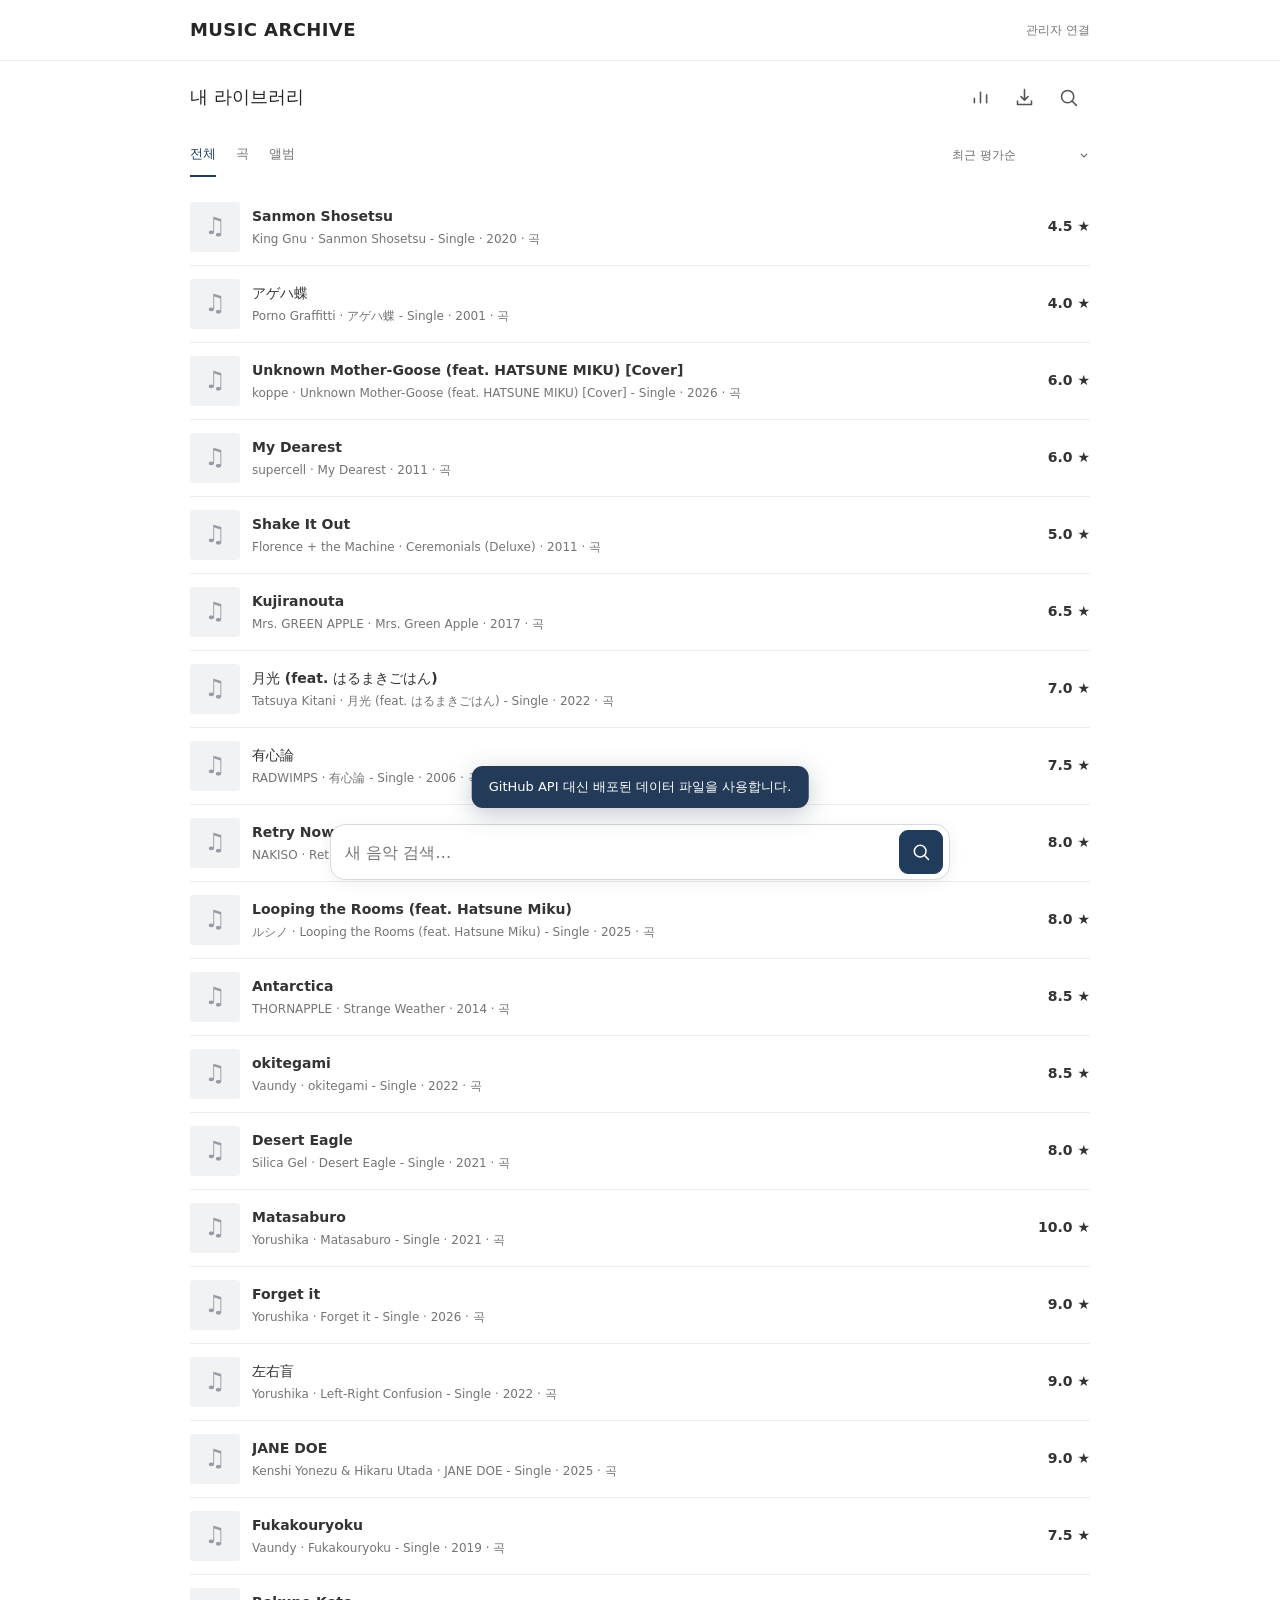
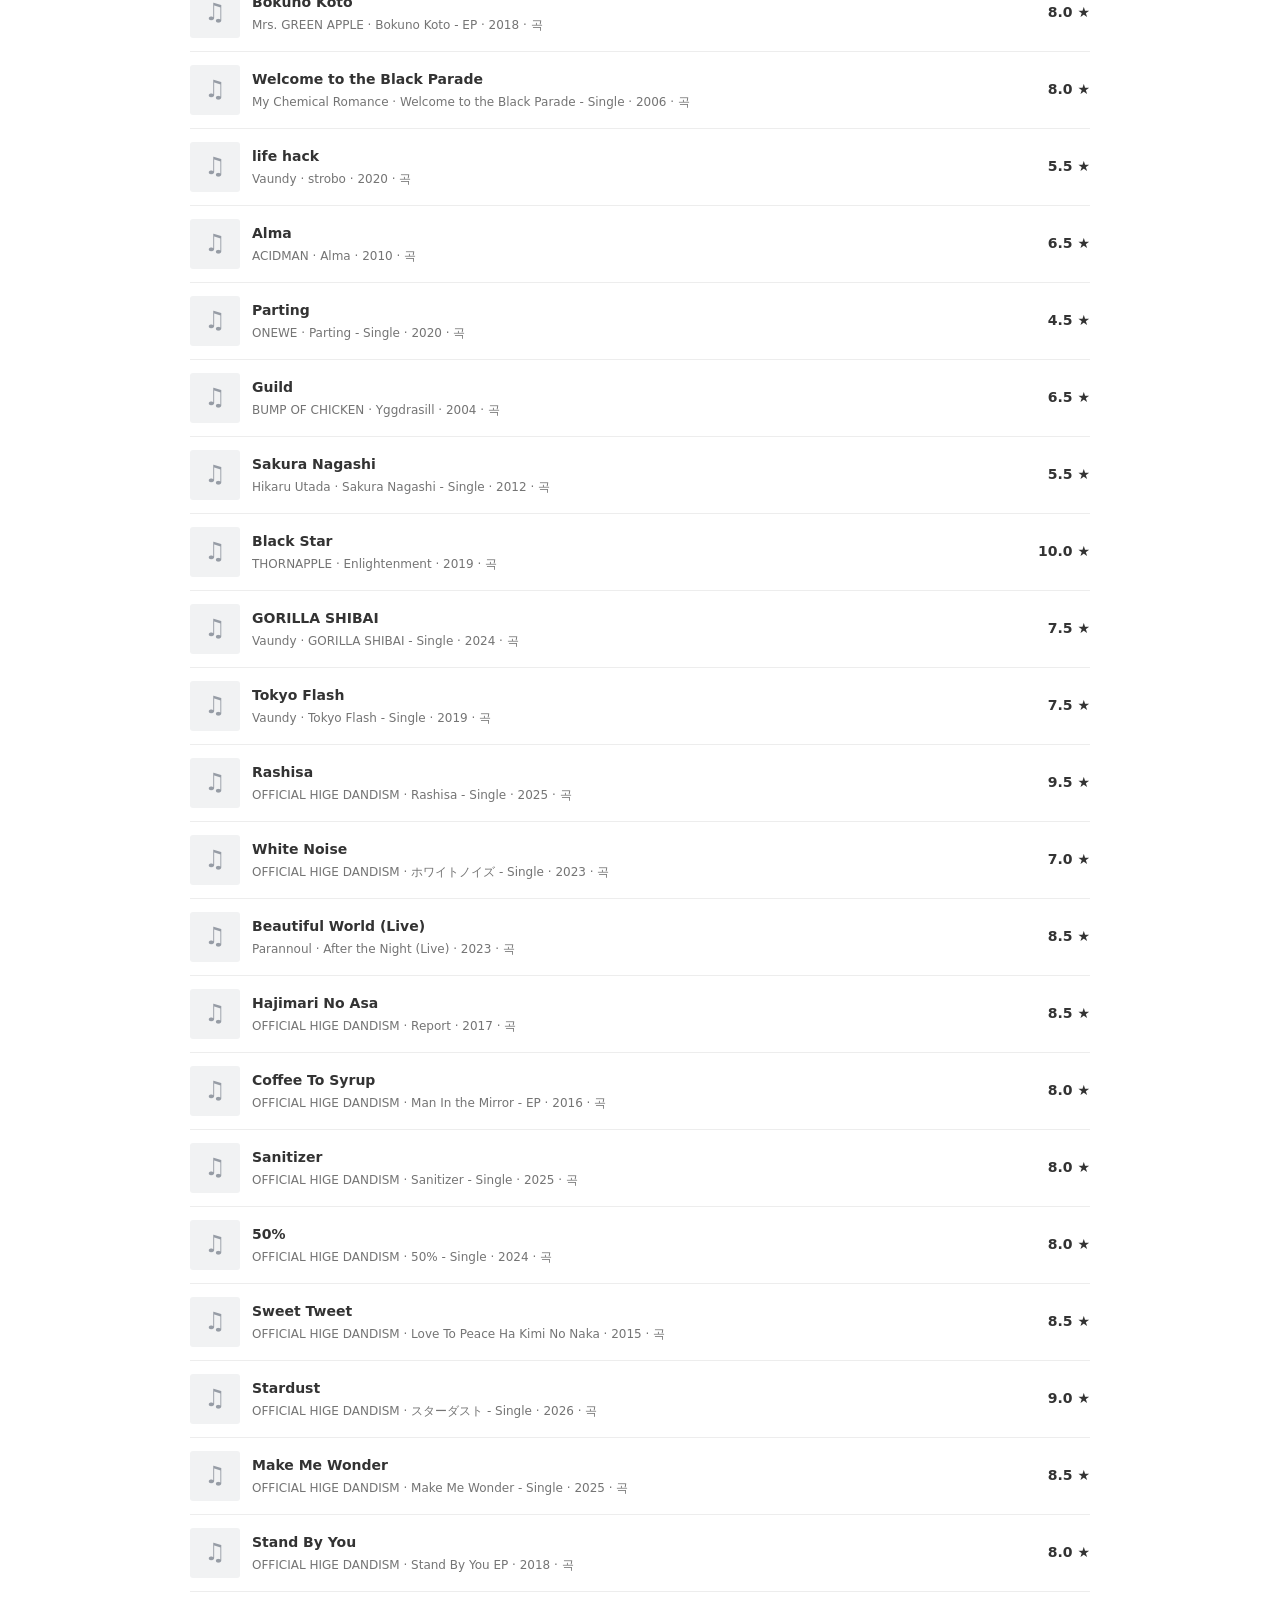
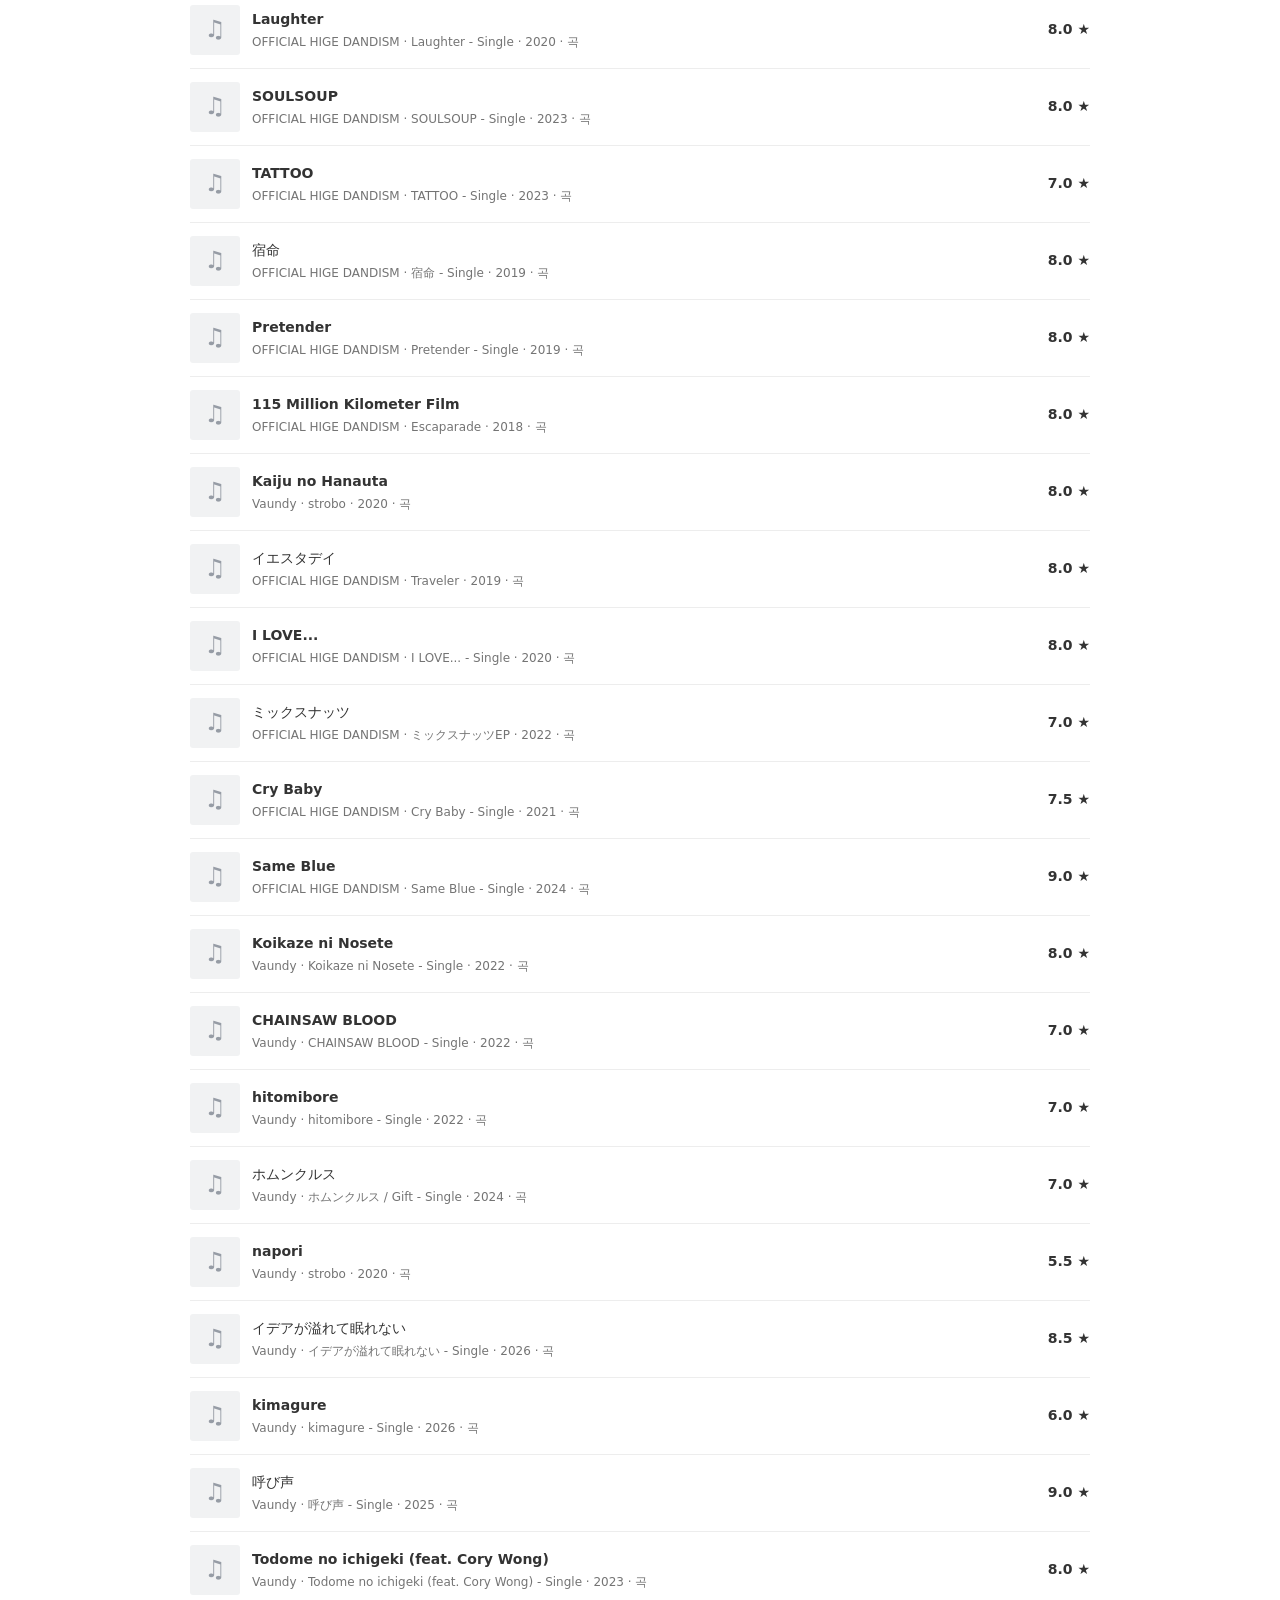
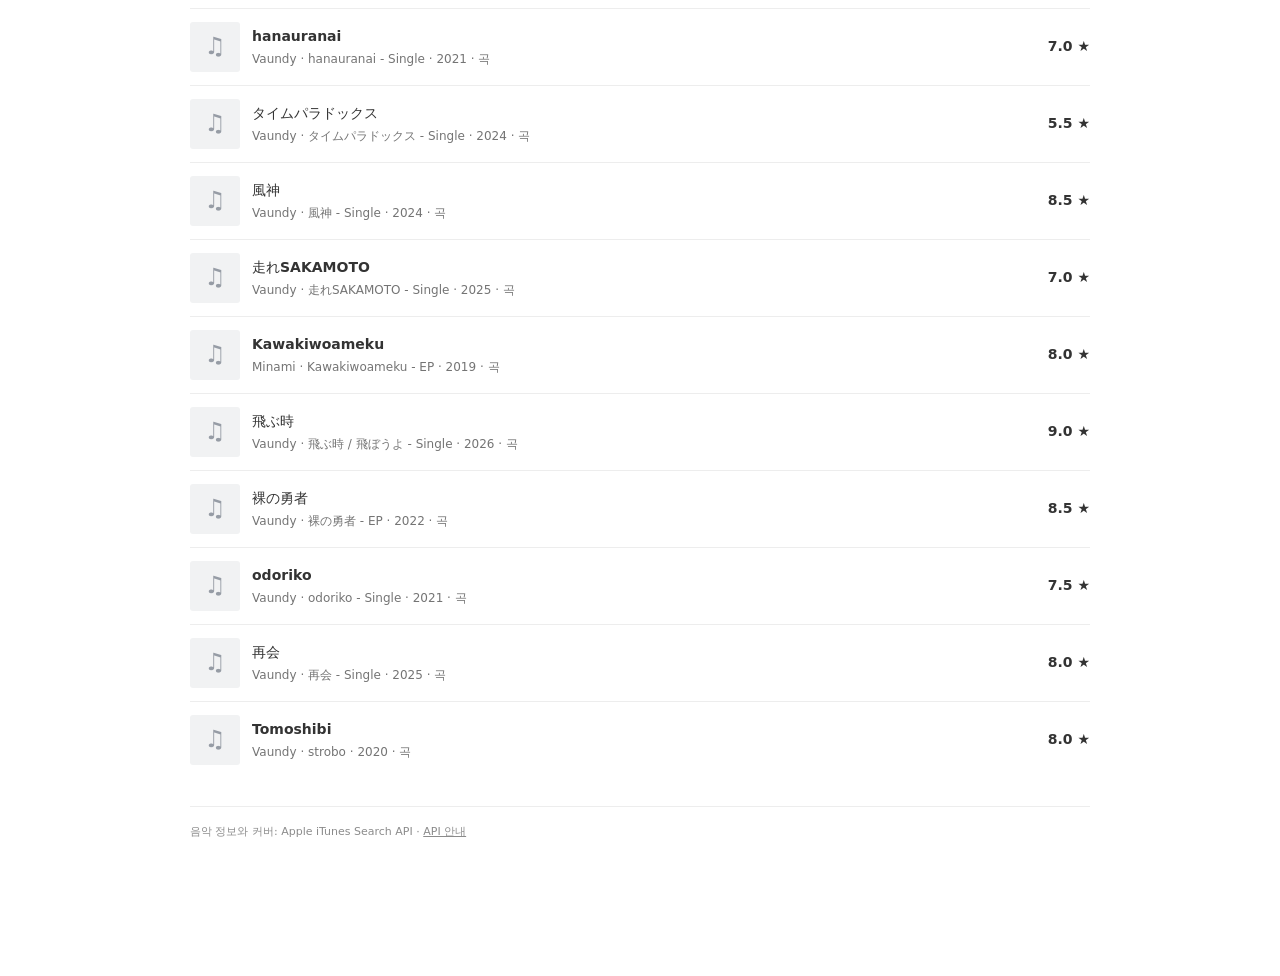
<file: index.html>
<!doctype html>
<html lang="ko">
<head>
  <meta charset="utf-8">
  <meta name="viewport" content="width=device-width, initial-scale=1">
  <meta name="theme-color" content="#f8f9fb">
  <meta name="description" content="내가 좋아하는 음악을 평가하고 기록하는 개인 아카이브">
  <title>MUSIC ARCHIVE</title>
  <link rel="preconnect" href="https://itunes.apple.com" crossorigin>
  <link rel="preconnect" href="https://is1-ssl.mzstatic.com">
  <link rel="stylesheet" href="./style.css?v=20261013-review-1">
  <script src="./app.js?v=20261013-review-1" defer></script>
</head>
<body>
  <header class="topbar">
    <div class="container header">
      <a class="brand" href="./" aria-label="MUSIC ARCHIVE 홈">MUSIC ARCHIVE</a>
      <button class="text-button admin-button" id="admin-button" type="button">관리자 연결</button>
    </div>
  </header>

  <main class="container">
    <section id="library-panel" aria-labelledby="library-title">
      <div class="library-heading">
        <h1 id="library-title">내 라이브러리</h1>
        <div id="library-actions" class="library-actions">
          <button id="stats-open" type="button" class="icon-button" popovertarget="library-stats" aria-label="라이브러리 통계" title="통계">
            <svg aria-hidden="true" viewBox="0 0 24 24"><path d="M5 18v-5m7 5V6m7 12V9"/></svg>
          </button>
          <button id="export" type="button" class="icon-button" aria-label="JSON 백업 다운로드" title="JSON 백업">
            <svg aria-hidden="true" viewBox="0 0 24 24"><path d="M12 3v12m-4-4 4 4 4-4M4 16v4h16v-4"/></svg>
          </button>
        <button id="library-search-open" type="button" class="icon-button" aria-label="내 기록 검색" aria-expanded="false" aria-controls="library-search">
          <svg aria-hidden="true" viewBox="0 0 24 24"><circle cx="11" cy="11" r="7"/><path d="m16 16 5 5"/></svg>
        </button>
        </div>
        <div id="library-search" class="library-search" hidden>
          <label class="sr-only" for="library-query">내 기록 검색</label>
          <input id="library-query" type="search" placeholder="내 기록에서 검색…" autocomplete="off">
          <button id="library-search-close" type="button" class="icon-button" aria-label="내 기록 검색 닫기">×</button>
        </div>
      </div>
      <div id="library-stats" class="stats-popover" popover aria-label="라이브러리 통계">
        <h2>라이브러리 통계</h2>
        <dl>
          <div><dt>평가한 곡</dt><dd id="song-count">0</dd></div>
          <div><dt>평가한 앨범</dt><dd id="album-count">0</dd></div>
          <div><dt>곡 평균 평점</dt><dd id="average-score">—</dd></div>
          <div><dt>앨범 평균 평점</dt><dd id="album-average">—</dd></div>
        </dl>
      </div>

      <div class="library-controls">
        <div class="type-filters" id="library-types" aria-label="기록 종류">
          <button type="button" class="active" data-type="all" aria-pressed="true">전체</button>
          <button type="button" data-type="track" aria-pressed="false">곡</button>
          <button type="button" data-type="album" aria-pressed="false">앨범</button>
        </div>
        <label class="sr-only" for="sort">정렬 기준</label>
        <select id="sort">
          <option value="recent">최근 평가순</option>
          <option value="score">평점 높은 순</option>
          <option value="artist">아티스트순</option>
        </select>
      </div>

      <div id="library-list" class="track-list" aria-live="polite"></div>
    </section>

  </main>

  <aside id="music-dock" class="music-dock" aria-label="새 음악 검색">
    <form id="new-music-form" class="container dock-form">
      <label class="sr-only" for="new-music-query">새 음악 검색</label>
      <input id="new-music-query" type="search" placeholder="새 음악 검색…" enterkeyhint="search" autocomplete="off" required maxlength="200">
      <button class="primary" type="submit" aria-label="새 음악 검색 실행"><svg aria-hidden="true" viewBox="0 0 24 24"><circle cx="11" cy="11" r="7"/><path d="m16 16 5 5"/></svg></button>
    </form>
  </aside>

  <dialog id="search-panel" class="search-panel" aria-labelledby="search-title">
    <div class="panel-shell">
      <div class="panel-toolbar">
        <div class="panel-header"><h2 id="search-title">새 음악 검색</h2><button id="search-close" type="button" class="close" aria-label="검색 패널 닫기" autofocus>×</button></div>
      <form id="search-form" class="search-form">
        <label><span class="sr-only">곡명, 앨범명, 아티스트 검색</span><input id="music-query" type="search" placeholder="곡명, 앨범명, 아티스트 검색" autocomplete="off" enterkeyhint="search" required maxlength="200"></label>
        <label><span class="sr-only">스토어 카탈로그</span><select id="search-country" aria-describedby="country-help"><option value="DE">독일 DE</option><option value="JP">일본 JP</option><option value="US">미국 US</option></select></label>
        <button type="submit" class="primary" id="search-submit">검색</button>
      </form>
      <p id="country-help" class="caption">선택한 스토어에서 검색 · 제목 표기는 국가마다 다를 수 있습니다.</p>
      <nav id="search-types" class="type-filters search-types" aria-label="검색 결과 종류" hidden>
        <button type="button" class="active" data-entity="all" aria-pressed="true">전체</button>
        <button type="button" data-entity="song" aria-pressed="false">곡</button>
        <button type="button" data-entity="album" aria-pressed="false">앨범</button>
        <button type="button" data-entity="musicArtist" aria-pressed="false">아티스트</button>
      </nav>
      </div>
      <div id="search-scroll" class="panel-scroll">
      <div class="section-header"><h2>검색 결과</h2><span class="muted hint" id="search-count"></span></div>
      <div id="search-context" hidden></div>
      <div class="search-results" id="results" aria-live="polite"><div class="empty">곡명, 앨범명 또는 아티스트를 검색해 보세요.</div></div>
      </div>
    </div>
  </dialog>

  <footer class="container footer">음악 정보와 커버: Apple iTunes Search API · <a href="https://performance-partners.apple.com/search-api" target="_blank" rel="noopener noreferrer">API 안내</a></footer>

  <dialog id="editor" class="modal" aria-labelledby="editor-title">
    <form id="editor-form">
      <div class="modal-head"><h2 id="editor-title">평가</h2><button type="button" id="editor-close" class="close" aria-label="닫기">×</button></div>
      <label for="display-title">표시 제목<input id="display-title" type="text" maxlength="300" aria-describedby="title-help" autocomplete="off"></label>
      <div class="title-original"><p id="title-help" class="caption">원본 제목: <span id="original-title"></span></p><button id="restore-title" type="button" class="text-button">원본으로 복원</button></div>
      <div class="rating-field">
        <label for="rating">나의 평점</label>
        <output id="rating-value" for="rating" class="rating-value">5.0 / 10</output>
        <input id="rating" type="range" min="0.5" max="10" step="0.5" value="5">
      </div>
      <label>감상평<textarea id="review" rows="5" maxlength="5000" placeholder="왜 좋았는지, 무엇이 인상적이었는지 기록해 보세요."></textarea></label>
      <p class="error" id="editor-error" role="alert" hidden></p>
      <button class="primary wide" id="save" type="submit">GitHub에 저장</button>
      <p class="caption">평가와 감상평은 공개 GitHub 저장소에 기록됩니다.</p>
      <button id="delete-review" class="delete-review" type="button" hidden>삭제</button>
    </form>
  </dialog>

  <dialog id="admin" class="modal">
    <form id="admin-form" method="dialog" autocomplete="on">
      <div class="modal-head"><div><p class="eyebrow">OWNER ACCESS</p><h2>관리자 연결</h2></div><button type="button" id="admin-close" class="close" aria-label="닫기">×</button></div>
      <p class="muted hint">이 저장소에 <b>Contents: Read and write</b> 권한이 있는 GitHub Fine-grained PAT를 입력하세요. 토큰은 브라우저 메모리에만 보관하고 새로고침 시 지워집니다.</p>
      <label for="admin-username">GitHub 사용자명<input id="admin-username" name="username" type="text" value="unpairedspin" autocomplete="username" autocapitalize="none" spellcheck="false"></label>
      <label for="token">GitHub 토큰<input id="token" name="password" type="password" required autocomplete="current-password" autocapitalize="none" spellcheck="false" aria-describedby="token-help" placeholder="github_pat_..."></label>
      <p id="token-help" class="caption">Safari의 암호 자동완성을 선택하거나 암호 앱에서 PAT를 복사해 붙여넣으세요. 암호 앱에는 이 사이트(unpairedspin.github.io)의 사용자명과 PAT를 저장합니다. 사이트는 토큰을 영구 저장하지 않습니다.</p>
      <p class="error" id="admin-error" role="alert" hidden></p>
      <button class="primary wide" type="submit" id="connect">연결하기</button>
      <button class="secondary wide" type="button" id="disconnect" hidden>연결 해제</button>
    </form>
  </dialog>
  <div id="toast" class="toast" role="status" aria-live="polite" hidden></div>
</body>
</html>
</file>
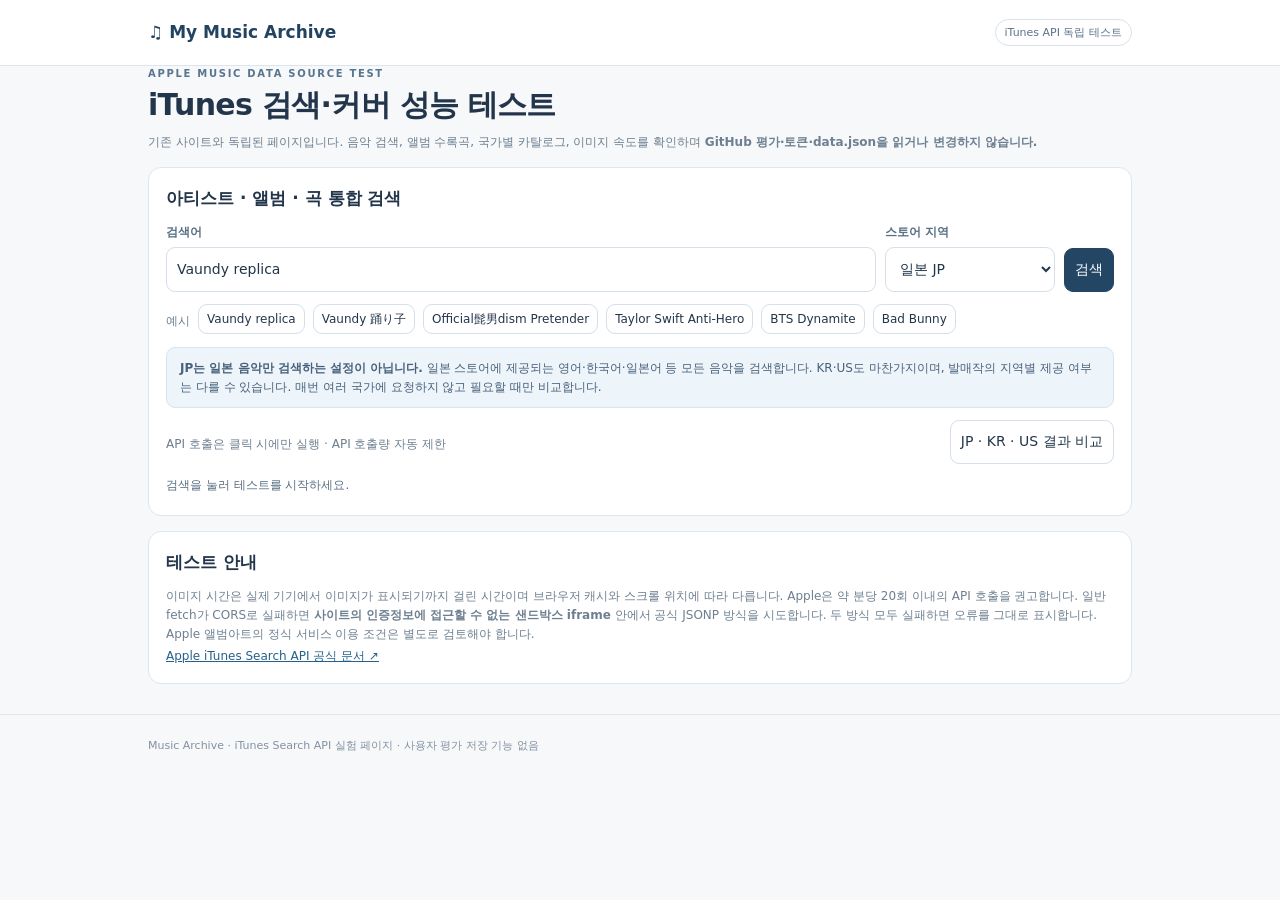
<file: itunes-test.html>
<!doctype html>
<html lang="ko">
<head>
<meta charset="utf-8"><meta name="viewport" content="width=device-width,initial-scale=1">
<meta name="theme-color" content="#f6f8fa">
<title>Music Archive · iTunes API Test</title>
<link rel="preconnect" href="https://itunes.apple.com" crossorigin>
<link rel="preconnect" href="https://is1-ssl.mzstatic.com" crossorigin>
<style>
:root{font:14px/1.55 system-ui,-apple-system,"Apple SD Gothic Neo",sans-serif;background:#f6f8fa;color:#23354a}
*{box-sizing:border-box}body{margin:0}button,input,select{font:inherit}button{cursor:pointer}a{color:#24608a}
button:disabled{opacity:.6;cursor:wait}button,input,select{border:1px solid #d4dfe9;border-radius:9px;padding:10px;background:#fff;color:inherit}
button:hover{background:#f0f5fa}button:focus-visible,input:focus-visible,select:focus-visible{outline:3px solid #84b7ef;outline-offset:2px}
.wrap{max-width:1020px;margin:auto;padding:0 18px}header{background:#fff;border-bottom:1px solid #dce4ec}
header .wrap{height:65px;display:flex;justify-content:space-between;align-items:center;gap:10px}
.brand{font-size:17px;font-weight:800;text-decoration:none;color:#234362}.chip{font-size:11px;color:#5b7187;border:1px solid #d9e2e9;border-radius:99px;padding:4px 9px}
main{padding-top:32px}h1{font-size:30px;letter-spacing:-.7px;margin:0 0 5px}h2{font-size:17px;margin:0 0 12px}h3{font-size:15px;margin:0}
.eyebrow{font-size:10px;font-weight:800;letter-spacing:1.7px;color:#58758f}.muted{font-size:12px;color:#6d7f90;margin:4px 0 0}
.panel,.column{background:#fff;border:1px solid #dfe6ee;border-radius:13px;padding:17px;margin:15px 0}
form{display:grid;grid-template-columns:minmax(0,1fr) 170px auto;gap:9px;align-items:end;margin-top:12px}form label{display:block;font-size:12px;font-weight:700;color:#577084;margin:0 0 5px}input,select{width:100%;height:45px}
.primary{background:#244665;color:white;border-color:#244665}.primary:hover{background:#315b81}.small{font-size:12px;padding:7px 10px}
.samples,.tools{display:flex;gap:8px;flex-wrap:wrap;align-items:center;margin-top:12px}.samples button{font-size:12px;padding:5px 8px}
.note{background:#edf4fa;border:1px solid #d8e5f0;border-radius:9px;padding:11px 13px;color:#48617b;font-size:12px;margin-top:13px}
.tools{justify-content:space-between}.status{font-size:12px;color:#5a6f83;min-height:22px;margin-top:12px}.bad{color:#a33645}
.stats{display:flex;gap:10px;flex-wrap:wrap;margin-top:13px}.stat{flex:1;min-width:130px;background:#fff;border:1px solid #dfe6ee;border-radius:11px;padding:12px}.stat b{display:block;font-size:19px}.stat span{font-size:11px;color:#708094}
.columns,.countries{display:grid;grid-template-columns:repeat(3,minmax(0,1fr));gap:12px;margin-top:16px}.column{margin:0;padding:12px;min-width:0}
.heading{display:flex;justify-content:space-between;align-items:center;gap:7px;margin-bottom:10px}.count{font-size:11px;color:#8493a1}
.items{display:grid;gap:8px}.item{width:100%;text-align:left;border:1px solid #e4ebf1;border-radius:10px;display:flex;align-items:center;gap:9px;padding:7px;font-weight:400;min-height:66px}
.art{width:48px;height:48px;flex:0 0 48px;background:#ecf1f5;border-radius:8px;color:#8193a5;display:grid;place-items:center;overflow:hidden}
.art img{width:100%;height:100%;object-fit:cover}.info{flex:1;min-width:0}.name,.sub{display:block;overflow:hidden;text-overflow:ellipsis;white-space:nowrap}.name{font-weight:720}.sub{color:#718496;font-size:11px}.timing{display:block;color:#376e87;font-size:10px}
.empty{color:#8492a1;font-size:12px;padding:20px 7px;border:1px dashed #d9e1e9;border-radius:10px;text-align:center}
.more{width:100%;margin-top:8px}.detail-head{display:flex;gap:14px;align-items:flex-start}.detail-cover{width:106px;height:106px;flex:0 0 106px}.detail-title{font-size:21px;line-height:1.25;font-weight:800}.actions{display:flex;gap:10px;margin-top:12px;flex-wrap:wrap}
.disc{padding-top:13px}.track{display:flex;gap:10px;align-items:center;padding:8px 0;border-bottom:1px solid #edf0f3}.trackno{width:26px;text-align:right;color:#8295a5;font-size:11px}.trackbody{flex:1;min-width:0}
.country{border:1px solid #dce5ed;border-radius:10px;padding:11px;min-width:0}.country p{font-size:12px;white-space:pre-line;color:#637789}
.error{border:1px solid #eec1c7;background:#fff5f5;border-radius:9px;padding:9px;color:#982b3e;font-size:12px}
footer{font-size:11px;color:#8291a0;border-top:1px solid #dfe6ed;padding:22px 0;margin-top:30px}
[hidden]{display:none!important}
@media(max-width:840px){.columns,.countries{grid-template-columns:1fr 1fr}}
@media(max-width:610px){main{padding-top:22px}.columns,.countries{grid-template-columns:1fr}form{grid-template-columns:1fr 1fr}form .q{grid-column:1/-1}form button{grid-column:1/-1}h1{font-size:25px}.panel{padding:13px}}
</style>
</head><body>
<header><div class="wrap"><a class="brand" href="./">♫ My Music Archive</a><span class="chip">iTunes API 독립 테스트</span></div></header>
<main class="wrap">
<div class="eyebrow">APPLE MUSIC DATA SOURCE TEST</div>
<h1>iTunes 검색·커버 성능 테스트</h1>
<p class="muted">기존 사이트와 독립된 페이지입니다. 음악 검색, 앨범 수록곡, 국가별 카탈로그, 이미지 속도를 확인하며 <strong>GitHub 평가·토큰·data.json을 읽거나 변경하지 않습니다.</strong></p>
<section class="panel">
<h2>아티스트 · 앨범 · 곡 통합 검색</h2>
<form id="search-form">
<div class="q"><label for="term">검색어</label><input id="term" type="search" value="Vaundy replica" placeholder="Vaundy replica, Taylor Swift Anti-Hero …" required maxlength="160"></div>
<div><label for="country">스토어 지역</label><select id="country"><option value="JP">일본 JP</option><option value="KR">한국 KR</option><option value="US">미국 US</option><option value="GB">영국 GB</option><option value="CA">캐나다 CA</option><option value="AU">호주 AU</option><option value="FR">프랑스 FR</option><option value="DE">독일 DE</option><option value="BR">브라질 BR</option><option value="IN">인도 IN</option></select></div>
<button class="primary" type="submit" id="search-btn">검색</button>
</form>
<div class="samples" id="samples"><span class="muted">예시</span></div>
<div class="note"><strong>JP는 일본 음악만 검색하는 설정이 아닙니다.</strong> 일본 스토어에 제공되는 영어·한국어·일본어 등 모든 음악을 검색합니다. KR·US도 마찬가지이며, 발매작의 지역별 제공 여부는 다를 수 있습니다. 매번 여러 국가에 요청하지 않고 필요할 때만 비교합니다.</div>
<div class="tools"><p class="muted">API 호출은 클릭 시에만 실행 · API 호출량 자동 제한</p><button type="button" id="compare-btn">JP · KR · US 결과 비교</button></div>
<div class="status" id="status" role="status" aria-live="polite">검색을 눌러 테스트를 시작하세요.</div>
</section>
<div class="stats" id="stats" hidden>
<div class="stat"><b id="api-time">—</b><span>3종 검색 총 응답 시간</span></div>
<div class="stat"><b id="cover-median">—</b><span>이미지 로딩 중앙값</span></div>
<div class="stat"><b id="cover-count">—</b><span>로드된 커버 / 실패</span></div>
<div class="stat"><b id="transport">—</b><span>통신 방식</span></div>
</div>
<div class="columns" id="results" hidden></div>
<section class="panel" id="detail" hidden></section>
<section class="panel" id="comparison" hidden><h2>동일 검색어의 카탈로그 차이</h2><p class="muted">API에서 반환된 항목 개수를 비교합니다. 전 세계 음악 수량이나 스트리밍 인기도를 의미하지 않습니다.</p><div class="countries" id="country-results"></div></section>
<section class="panel"><h2>테스트 안내</h2>
<p class="muted">이미지 시간은 실제 기기에서 이미지가 표시되기까지 걸린 시간이며 브라우저 캐시와 스크롤 위치에 따라 다릅니다. Apple은 약 분당 20회 이내의 API 호출을 권고합니다. 일반 fetch가 CORS로 실패하면 <strong>사이트의 인증정보에 접근할 수 없는 샌드박스 iframe</strong> 안에서 공식 JSONP 방식을 시도합니다. 두 방식 모두 실패하면 오류를 그대로 표시합니다. Apple 앨범아트의 정식 서비스 이용 조건은 별도로 검토해야 합니다.</p>
<p class="muted"><a href="https://performance-partners.apple.com/search-api" target="_blank" rel="noopener noreferrer">Apple iTunes Search API 공식 문서 ↗</a></p></section>
</main><footer><div class="wrap">Music Archive · iTunes Search API 실험 페이지 · 사용자 평가 저장 기능 없음</div></footer>
<script>
"use strict";
const $=id=>document.getElementById(id);
const kinds=[{e:"musicArtist",name:"아티스트",size:8},{e:"album",name:"발매작",size:12},{e:"song",name:"곡",size:20}];
const names={JP:"일본",KR:"한국",US:"미국",GB:"영국",CA:"캐나다",AU:"호주",FR:"프랑스",DE:"독일",BR:"브라질",IN:"인도"};
let searchGeneration=0,detailGeneration=0,compareGeneration=0,successTimes=[],coverFails=0,callTimes=[];
const framePending=new Map();let sandboxFrame=null,sandboxReady=null,serial=0;
function node(tag,cls,txt){const x=document.createElement(tag);if(cls)x.className=cls;if(txt!==undefined)x.textContent=txt;return x}
function say(x,bad){$("status").textContent=x;$("status").classList.toggle("bad",!!bad)}
function ms(n){return n<1000?Math.round(n)+" ms":(n/1000).toFixed(2)+" s"}
function linkURL(s){try{const u=new URL(s);return u.protocol==="https:"&&["itunes.apple.com","music.apple.com"].includes(u.hostname)?u.href:""}catch{return""}}
function imageURL(s){try{const u=new URL(s);return u.protocol==="https:"&&u.hostname.endsWith(".mzstatic.com")?u.href:""}catch{return""}}
function median(a){if(!a.length)return"측정 대기";const b=a.slice().sort((x,y)=>x-y),m=b.length>>1;return ms(b.length%2?b[m]:(b[m-1]+b[m])/2)}
function updateImages(){$("cover-median").textContent=median(successTimes);$("cover-count").textContent=successTimes.length+" / "+coverFails}
function cover(s){const b=node("span","art","♫"),timing=node("span","timing");const valid=imageURL(s);if(!valid)return{box:b,timing};
 const img=document.createElement("img"),start=performance.now(),gen=searchGeneration;img.alt="";img.loading="lazy";img.decoding="async";
 img.onload=()=>{if(gen===searchGeneration){const elapsed=performance.now()-start;successTimes.push(elapsed);timing.textContent="커버 "+ms(elapsed);updateImages()}};
 img.onerror=()=>{img.remove();if(gen===searchGeneration){coverFails++;timing.textContent="커버 실패";updateImages()}};
 b.textContent="";b.append(img);img.src=valid;return{box:b,timing};
}
function badgeLink(url){const u=linkURL(url);if(!u)return null;const a=node("a","small","Apple에서 보기 ↗");a.href=u;a.target="_blank";a.rel="noopener noreferrer";return a}
function clean(data){if(!data||!Array.isArray(data.results))throw Error("Apple API 응답 형식 오류");return data}
function makeSandbox(){if(sandboxReady)return sandboxReady;
 sandboxReady=new Promise((resolve,reject)=>{
 const iframe=document.createElement("iframe");sandboxFrame=iframe;iframe.hidden=true;iframe.sandbox="allow-scripts";iframe.title="격리된 Apple JSONP 전송";
 const code='window.addEventListener("message",function(ev){'+
 'if(ev.source!==parent||!ev.data||ev.data.type!=="ask")return;'+
 'var id=ev.data.id,u;try{u=new URL(ev.data.url);if(u.origin!=="https://itunes.apple.com"||!["/search","/lookup"].includes(u.pathname))throw Error("잘못된 요청");}catch(e){parent.postMessage({type:"answer",id:id,error:String(e)},"*");return;}'+
 'var cb="itunes_cb_"+id,script=document.createElement("script"),done=false;'+
 'function finish(err,data){if(done)return;done=true;clearTimeout(timer);script.remove();delete window[cb];parent.postMessage({type:"answer",id:id,error:err,data:data},"*")}'+
 'window[cb]=function(data){finish("",data)};script.onerror=function(){finish("JSONP 로드 실패")};'+
 'var timer=setTimeout(function(){finish("JSONP 15초 초과")},15000);u.searchParams.set("callback",cb);script.src=u.href;document.head.append(script);'+
 '});parent.postMessage({type:"ready"},"*");';
 iframe.srcdoc='<!doctype html><meta charset="utf-8"><script>'+code+'<'+'/script>';
 const timeout=setTimeout(()=>reject(Error("JSONP 샌드박스 준비 실패")),5000);
 function ready(ev){if(ev.source===iframe.contentWindow&&ev.data&&ev.data.type==="ready"){clearTimeout(timeout);window.removeEventListener("message",ready);resolve(iframe)}}
 window.addEventListener("message",ready);document.body.append(iframe);
 });return sandboxReady;
}
window.addEventListener("message",ev=>{if(!sandboxFrame||ev.source!==sandboxFrame.contentWindow||!ev.data||ev.data.type!=="answer")return;const job=framePending.get(ev.data.id);if(!job)return;framePending.delete(ev.data.id);clearTimeout(job.timeout);if(ev.data.error)job.reject(Error(ev.data.error));else job.resolve(ev.data.data)});
async function jsonp(url){const f=await makeSandbox();return new Promise((resolve,reject)=>{const id=++serial;const timeout=setTimeout(()=>{framePending.delete(id);reject(Error("JSONP 시간 초과"))},18000);framePending.set(id,{resolve,reject,timeout});f.contentWindow.postMessage({type:"ask",id,url},"*")})}
async function limitCalls(){const now=Date.now();callTimes=callTimes.filter(t=>now-t<60000);if(callTimes.length>=17){const delay=60000-(now-callTimes[0]);say("Apple 요청 제한 방지를 위해 "+Math.ceil(delay/1000)+"초 대기 중…");await new Promise(r=>setTimeout(r,delay+50));return limitCalls()}callTimes.push(now)}
async function api(path,params){await limitCalls();const url=new URL("https://itunes.apple.com"+path);Object.entries(params).forEach(([k,v])=>url.searchParams.set(k,v));const begin=performance.now();let data,mode="fetch";
 try{const c=new AbortController(),t=setTimeout(()=>c.abort(),14000);try{const r=await fetch(url.href,{signal:c.signal,cache:"no-store"});if(!r.ok)throw Error("Apple HTTP "+r.status);data=await r.json()}finally{clearTimeout(t)}}
 catch(err){if(!(err instanceof TypeError)&&err.name!=="AbortError")throw err;mode="격리 JSONP";try{data=await jsonp(url.href)}catch(e){throw Error("fetch 실패: "+err.message+" / JSONP 실패: "+e.message)}}
 return{data:clean(data),mode,elapsed:performance.now()-begin};
}
function params(q,c,e,limit){return{term:q,country:c,media:"music",entity:e,limit:String(limit||40),lang:c==="JP"?"ja_jp":"en_us"}}
function dedup(items,e){const set=new Set();return items.filter(x=>{const id=e==="musicArtist"?x.artistId:e==="album"?x.collectionId:x.trackId;if(id==null)return false;if(set.has(id))return false;set.add(id);return true})}
function title(x,e){return e==="musicArtist"?x.artistName:e==="album"?x.collectionName:x.trackName}
function detailInfo(x,e){return e==="musicArtist"?(x.primaryGenreName||"아티스트"):e==="album"?[x.artistName,(x.releaseDate||"").slice(0,4),(x.trackCount||"?")+"곡"].filter(Boolean).join(" · "):[x.artistName,x.collectionName].filter(Boolean).join(" · ")}
function row(x,e,c){const b=node("button","item");b.type="button";let art=e==="musicArtist"?{box:node("span","art","♬")}:cover(x.artworkUrl100);b.append(art.box);
 const info=node("span","info");info.append(node("span","name",title(x,e)||"제목 미상"),node("span","sub",detailInfo(x,e)));if(art.timing)info.append(art.timing);b.append(info);
 b.onclick=()=>e==="album"?showAlbum(x,c):e==="musicArtist"?showArtist(x,c):showTrack(x,c);return b;
}
function section(cat,items,c){const box=node("section","column"),head=node("div","heading"),list=node("div","items"),more=node("button","more small","더보기");
 head.append(node("h3","",cat.name),node("span","count",items.length+"개"));box.append(head,list);
 if(!items.length){list.append(node("div","empty","검색 결과가 없습니다."));return box}
 let n=0;function append(){const to=Math.min(items.length,n+cat.size);for(;n<to;n++)list.append(row(items[n],cat.e,c));more.hidden=n>=items.length;more.textContent="더보기 · "+n+"/"+items.length}
 append();more.onclick=append;box.append(more);return box;
}
async function search(){const q=$("term").value.trim(),c=$("country").value;if(!q)return;const g=++searchGeneration;detailGeneration++;compareGeneration++;successTimes=[];coverFails=0;updateImages();$("detail").hidden=true;$("comparison").hidden=true;$("results").hidden=true;$("stats").hidden=false;$("search-btn").disabled=true;$("api-time").textContent="조회 중";$("transport").textContent="—";say(names[c]+" 카탈로그에서 곡·앨범·아티스트를 검색 중…");const begin=performance.now();
 const results=await Promise.all(kinds.map(async k=>{try{return{e:k.e,res:await api("/search",params(q,c,k.e,40))}}catch(err){return{e:k.e,error:err.message}}}));
 if(g!==searchGeneration)return;const root=$("results");root.replaceChildren();let errors=0;const modes=new Set();
 for(const cat of kinds){const r=results.find(v=>v.e===cat.e);if(r.error){errors++;const col=node("section","column");col.append(node("h3","",cat.name),node("p","error",r.error));root.append(col)}else{modes.add(r.res.mode);root.append(section(cat,dedup(r.res.data.results,cat.e),c))}}
 root.hidden=false;$("api-time").textContent=ms(performance.now()-begin);$("transport").textContent=[...modes].join(" + ")||"실패";say(names[c]+" 카탈로그 검색 완료"+(errors?" · "+errors+"개 검색 오류":"")+" · 이미지 로딩 시간은 각 항목 아래 표시됩니다.",!!errors);$("search-btn").disabled=false;
}
function detail(titleText,sub,imgURL,storeLink){const panel=$("detail");panel.hidden=false;panel.replaceChildren();const head=node("div","detail-head");const art=cover(imgURL);art.box.classList.add("detail-cover");head.append(art.box);const info=node("div");info.style.minWidth="0";info.append(node("div","detail-title",titleText),node("div","muted",sub));const acts=node("div","actions");const url=badgeLink(storeLink);if(url)acts.append(url);const close=node("button","small","닫기");close.onclick=()=>panel.hidden=true;acts.append(close);info.append(acts);head.append(info);panel.append(head);panel.scrollIntoView({behavior:"smooth",block:"start"});return panel}
function showTrack(x,c){const d=detail(x.trackName||"곡",detailInfo(x,"song")+" · "+c,x.artworkUrl100,x.trackViewUrl);d.append(node("p","muted","trackId: "+x.trackId+" · collectionId: "+x.collectionId));if(x.collectionId){const b=node("button","small","앨범 수록곡 보기");b.style.marginTop="10px";b.onclick=()=>showAlbum(x,c);d.append(b)}}
async function showAlbum(x,c){const gen=++detailGeneration;const id=x.collectionId;if(!id)return;const d=detail(x.collectionName||"앨범",detailInfo(x,"album")+" · "+c,x.artworkUrl100,x.collectionViewUrl);const body=node("div","", "수록곡 조회 중…");body.style.marginTop="18px";d.append(body);
 try{const r=await api("/lookup",{id,country:c,entity:"song",limit:"200"});if(gen!==detailGeneration)return;const songs=r.data.results.filter(t=>t.wrapperType==="track"&&String(t.collectionId)===String(id)).sort((a,b)=>(a.discNumber||1)-(b.discNumber||1)||(a.trackNumber||0)-(b.trackNumber||0));body.replaceChildren(node("p","muted",songs.length+"곡 · 응답 "+ms(r.elapsed)+" · "+r.mode));if(!songs.length){body.append(node("div","empty","이 카탈로그에서 수록곡을 찾지 못했습니다."));return}const groups=new Map();songs.forEach(x=>{const disc=x.discNumber||1;if(!groups.has(disc))groups.set(disc,[]);groups.get(disc).push(x)});for(const [disc,tracks] of groups){const sec=node("section","disc");sec.append(node("h3","", "Disc "+disc+" · "+tracks.length+"곡"));tracks.forEach(x=>{const tr=node("div","track");tr.append(node("span","trackno",String(x.trackNumber||"")));const text=node("div","trackbody");text.append(node("span","name",x.trackName||"제목 미상"),node("span","sub",x.artistName||""));tr.append(text);const a=badgeLink(x.trackViewUrl);if(a)tr.append(a);sec.append(tr)});body.append(sec)}}
 catch(e){if(gen===detailGeneration)body.replaceChildren(node("p","error",e.message))}
}
async function showArtist(x,c){const gen=++detailGeneration;const d=detail(x.artistName||"아티스트",detailInfo(x,"musicArtist")+" · "+c,"",x.artistLinkUrl||x.artistViewUrl);const body=node("div","","발매작 조회 중…");body.style.marginTop="18px";d.append(body);
 try{const r=await api("/lookup",{id:x.artistId,country:c,entity:"album",limit:"100"});if(gen!==detailGeneration)return;const albums=dedup(r.data.results.filter(x=>x.wrapperType==="collection"),"album");body.replaceChildren(node("h3","",albums.length+"개 발매작 · "+ms(r.elapsed)+" · "+r.mode));const list=node("div","items");list.style.marginTop="10px";body.append(list);let idx=0;const more=node("button","more small","더보기");function draw(){let end=Math.min(albums.length,idx+16);for(;idx<end;idx++)list.append(row(albums[idx],"album",c));more.hidden=idx>=albums.length}draw();more.onclick=draw;body.append(more);if(!albums.length)body.append(node("div","empty","발매작을 찾지 못했습니다."))}
 catch(e){if(gen===detailGeneration)body.replaceChildren(node("p","error",e.message))}
}
async function compare(){const q=$("term").value.trim();if(!q)return;const gen=++compareGeneration;const mount=$("country-results");$("comparison").hidden=false;mount.replaceChildren();$("compare-btn").disabled=true;$("comparison").scrollIntoView({behavior:"smooth",block:"start"});
 for(const c of ["JP","KR","US"]){if(gen!==compareGeneration)break;const card=node("div","country");card.append(node("h3","",names[c]+" ("+c+")"));const note=node("p","","조회 중…");card.append(note);mount.append(card);
 const arr=await Promise.all(kinds.map(async k=>{try{return{e:k.e,res:await api("/search",params(q,c,k.e,20))}}catch(err){return{e:k.e,error:err.message}}}));if(gen!==compareGeneration)break;
 card.replaceChildren(node("h3","",names[c]+" ("+c+")"));card.append(node("p","",arr.map(x=>{const k=kinds.find(k=>k.e===x.e);return k.name+": "+(x.error?"오류":x.res.data.results.length+"개")}).join("\n")));
 const albums=arr.find(x=>x.e==="album")?.res?.data.results||[],songs=arr.find(x=>x.e==="song")?.res?.data.results||[];
 card.append(node("p","",albums.slice(0,2).map(x=>"앨범 · "+x.collectionName).concat(songs.slice(0,3).map(x=>"곡 · "+x.trackName)).join("\n")||"결과 없음"));
 const b=node("button","small","이 국가로 검색");b.onclick=()=>{$("country").value=c;search();window.scrollTo({top:0,behavior:"smooth"})};card.append(b);
 const errors=arr.filter(x=>x.error);if(errors.length)card.append(node("p","error",errors[0].error));
 }$("compare-btn").disabled=false;
}
["Vaundy replica","Vaundy 踊り子","Official髭男dism Pretender","Taylor Swift Anti-Hero","BTS Dynamite","Bad Bunny"].forEach(q=>{const b=node("button","small",q);b.type="button";b.onclick=()=>{$("term").value=q;search()};$("samples").append(b)});
$("search-form").onsubmit=e=>{e.preventDefault();search()};$("compare-btn").onclick=compare;
</script>
</body></html>
</file>
<file: style.css>
:root{font-family:system-ui,-apple-system,"Apple SD Gothic Neo","Malgun Gothic",sans-serif;color:#262626;background:#fff;font-synthesis:none}*{box-sizing:border-box}body{margin:0;font-size:15px;line-height:1.55}button,input,select,textarea{font:inherit}button{border:1px solid #d9d9d9;padding:10px 14px;border-radius:7px;background:#fff;color:#333;font-weight:600}button:disabled{opacity:.65;cursor:wait}a{color:inherit}[hidden]{display:none!important}.container{width:min(900px,calc(100% - 36px));margin:auto}.topbar{background:#fff;border-bottom:1px solid #ededed}button{border:1px solid #d9d9d9;padding:10px 14px;border-radius:7px;background:#fff;color:#333;font-weight:600}button:hover{background:#f5f5f5}button:focus-visible,input:focus-visible,select:focus-visible,textarea:focus-visible{outline:2px solid #8198ad;outline-offset:2px}.primary{background:#213c5b;border-color:#213c5b;color:#fff}.primary:hover{background:#335679;color:#fff}.secondary{background:white;color:#666}.small{font-size:12px;padding:8px 10px}.wide{width:100%}.eyebrow{font-size:10px;letter-spacing:1.6px;color:#6b7e98;font-weight:750;margin:0 0 7px}h2{font-size:17px;letter-spacing:-.3px;margin:0}p{margin:0}.muted{color:#747474}.hint{font-size:13px}input,select,textarea{width:100%;min-width:0;color:#303030;background:#fff;border:1px solid #d9d9d9;border-radius:7px;padding:11px 13px}.section-header{display:flex;justify-content:space-between;align-items:center;gap:10px;margin-bottom:12px}.text-button{border:0;background:none;color:#496176;font-size:13px;padding:5px}.empty{padding:28px 0;text-align:left;border:0;border-radius:0;background:none;color:#737373;font-size:14px}.search-form label,.modal label{display:grid;gap:7px;font-size:13px;font-weight:650}.caption{font-size:11px;color:#858585;line-height:1.5;margin-top:12px}.modal{width:min(460px,calc(100% - 28px));max-height:90vh;overflow:auto;border:1px solid #dedede;border-radius:10px;padding:24px;color:#262626;background:#fff;box-shadow:0 8px 30px #00000016}.modal::backdrop{background:#101e3199}.modal form{display:grid;gap:16px}.modal-head{display:flex;justify-content:space-between;align-items:start;gap:12px}.modal-head h2{font-size:19px}.close{font-size:28px;font-weight:400;line-height:1;border:0;padding:0 4px}.modal textarea{resize:vertical}.error{color:#a93042;background:#fff0f2;padding:9px 10px;border-radius:8px;font-size:12px}.toast{position:fixed;bottom:20px;left:50%;transform:translateX(-50%);z-index:10;background:#233b59;color:white;border-radius:11px;max-width:calc(100% - 30px);padding:11px 17px;box-shadow:0 6px 25px #1f344c44;text-align:center;font-size:13px}.toast.bad{background:#a83142}.sr-only{position:absolute;clip:rect(0,0,0,0);height:1px;width:1px;overflow:hidden;white-space:nowrap}@media(max-width:620px){.modal{width:min(460px,calc(100% - 28px));max-height:90vh;overflow:auto;border:1px solid #dedede;border-radius:10px;padding:24px;color:#262626;background:#fff;box-shadow:0 8px 30px #00000016}}

.rating-field{display:grid;gap:12px}.rating-value{font-size:28px;font-weight:700;color:#303030;text-align:center;font-variant-numeric:tabular-nums}#rating{appearance:none;-webkit-appearance:none;width:100%;height:44px;border:0;padding:0;cursor:pointer;background:transparent;accent-color:#244663}#rating::-webkit-slider-runnable-track{height:8px;border-radius:8px;background:linear-gradient(to right,#244663 0 var(--rating-progress,47%),#e0e7ef var(--rating-progress,47%) 100%)}#rating::-webkit-slider-thumb{appearance:none;-webkit-appearance:none;width:26px;height:26px;margin-top:-9px;background:#244663;border:3px solid #fff;border-radius:50%;box-shadow:0 1px 5px #233b5940}#rating::-moz-range-track{height:8px;border-radius:8px;background:#e0e7ef}#rating::-moz-range-progress{height:8px;border-radius:8px;background:#244663}#rating::-moz-range-thumb{width:22px;height:22px;background:#244663;border:3px solid #fff;border-radius:50%}#rating:disabled{opacity:.65;cursor:wait}.result-section .section-header{align-items:baseline}.result-section .result-heading{margin-bottom:0}.result-section>p:empty{display:none}.album-hero h2{overflow-wrap:anywhere}#search-context>div>button.primary{min-height:44px}#search-context p{overflow-wrap:anywhere}.title-original{display:flex;align-items:center;justify-content:space-between;gap:10px}.title-original .caption{margin:0;overflow-wrap:anywhere}@media(max-width:620px){.title-original{align-items:flex-start}}


/* Compact lists share one layout across search, library and artist releases. */
.header{display:flex;justify-content:space-between;align-items:center;gap:12px;height:60px}

.header button,.brand,.close{min-height:44px}

.close{min-width:44px}
.type-filters{display:flex;gap:20px;flex-wrap:wrap;margin:0 0 12px}
.type-filters button{min-height:44px;padding:8px 0;border:0;border-bottom:2px solid transparent;border-radius:0;background:none;color:#757575;font-size:13px;font-weight:500}
.type-filters .active{background:none;color:#213c5b;border-bottom-color:#213c5b;font-weight:700}

.search-form{display:grid;grid-template-columns:minmax(0,1fr) 115px auto;gap:8px;align-items:end;margin:12px 0 8px}

.search-form button{min-height:46px}

#country-help{margin:0 0 12px;font-size:11px}
.search-types{gap:24px;padding:0;background:none;border-radius:0}
.search-types button{flex:1;padding:8px 0;white-space:nowrap}

.section-header{flex-wrap:wrap}

#search-count{font-size:11px}

.search-results{display:grid;gap:18px;min-width:0}
.result-heading{font-size:13px;font-weight:600;margin:0;color:#696969}
.track-list{display:grid;grid-template-columns:minmax(0,1fr);gap:0}
.track{display:flex;width:100%;padding:0;border:0;border-bottom:1px solid #ededed;border-radius:0;background:none;text-align:left;font-weight:400;overflow:hidden}
.track:hover{background:#fafafa}
.track-main{display:flex;align-items:center;gap:12px;width:100%;min-width:0;min-height:76px;padding:10px 0;border:0;border-radius:0;background:none;text-align:left;font-weight:400}

.track-main:hover{background:none}
.art{position:relative;width:50px;height:50px;flex:0 0 50px;border-radius:3px;background:#f1f2f3;display:flex;align-items:center;justify-content:center;color:#969ca5;font-size:24px;overflow:hidden}

.art img{position:absolute;inset:0;width:100%;height:100%;object-fit:cover}

.track-info{flex:1;min-width:0}
.track-title{display:-webkit-box;-webkit-box-orient:vertical;-webkit-line-clamp:2;overflow:hidden;overflow-wrap:anywhere;font-size:14px;line-height:1.45;font-weight:650}
.track-sub{display:block;font-size:12px;line-height:1.5;color:#747474;overflow:hidden;text-overflow:ellipsis;white-space:nowrap;margin-top:3px}
.score,.add{flex:0 0 48px;text-align:right;font-size:14px;color:#333;font-weight:650;white-space:nowrap;font-variant-numeric:tabular-nums}

.add:not([data-record-key]){flex-basis:16px;font-size:22px}
.artist-row .track-main{min-height:48px;padding:8px 0}

.artist-row .track-title{flex:1;display:block;white-space:nowrap;text-overflow:ellipsis;min-width:0}

.artist-genre{max-width:30%;overflow:hidden;text-overflow:ellipsis;white-space:nowrap;font-size:11px}
.more-button{display:block;min-height:44px;width:100%;margin-top:4px;padding:8px 0;border:0;border-radius:0;font-size:12px;font-weight:500;color:#666;background:none;text-align:left}
#search-context{padding:0;margin-bottom:18px;border:0;border-radius:0;background:none}

#search-context h3{font-size:16px;margin:0 0 3px}

.store-link{display:inline-flex;align-items:center;min-height:44px;font-size:11px;color:#42617e}

.album-hero{display:flex;align-items:start;gap:12px;margin:8px 0 12px}

.album-hero .art{width:88px;height:88px;flex-basis:88px}

.album-hero h2{font-size:17px;line-height:1.4}

.album-hero p{font-size:12px;margin-top:3px}

.album-hero .store-link{min-height:30px}

.album-tracks{display:grid;gap:16px}
.disc{display:grid;gap:0}

.disc .result-heading{margin-bottom:4px}
.album-tracks .track-main{min-height:54px;padding:7px 0;gap:8px}
.track-number{flex:0 0 24px;text-align:center;color:#858585;font-size:12px;font-variant-numeric:tabular-nums}
.footer{color:#8b8b8b;border-top:1px solid #ededed;margin-top:28px;padding:16px 0 24px;font-size:11px}
.text-button{border:0;background:none;color:#496176;font-size:13px;padding:5px}

@media(max-width:620px){input,select,textarea{width:100%;min-width:0;color:#303030;background:#fff;border:1px solid #d9d9d9;border-radius:7px;padding:11px 13px}

  .container{width:calc(100% - 24px)}

  .header{height:56px}

  .search-form{grid-template-columns:minmax(0,1fr) 110px}

  .search-form>label:first-child{grid-column:1/-1}
.track-main{padding:10px 0;gap:10px}
.score,.add{flex-basis:44px;font-size:13px}

  .album-hero .art{width:80px;height:80px;flex-basis:80px}

}



/* The library stays in place while its existing search UI opens in a dialog. */
body{padding-bottom:calc(112px + env(safe-area-inset-bottom,0px))}

.brand{display:flex;align-items:center;text-decoration:none;font-size:18px;font-weight:800;letter-spacing:.4px;white-space:nowrap}

.library-heading{display:flex;align-items:center;justify-content:space-between;gap:8px;min-height:48px;margin:12px 0}
.library-heading h1{font-size:18px;font-weight:650;margin:0}

.icon-button{display:grid;place-items:center;flex:0 0 44px;width:44px;height:44px;padding:0;border:0;background:transparent;font-size:26px}
.icon-button svg{width:21px;height:21px;fill:none;stroke:currentColor;stroke-width:1.8;stroke-linecap:round;stroke-linejoin:round}

.library-search{display:flex;align-items:center;gap:4px;width:100%;min-width:0}

.library-search input{flex:1;height:44px;min-width:0}

.library-controls{display:flex;align-items:center;justify-content:space-between;gap:8px;margin-bottom:12px}

.library-controls .type-filters{margin:0;flex-wrap:nowrap}
.library-controls select{appearance:none;-webkit-appearance:none;width:138px;height:44px;padding:8px 18px 8px 0;border:0;border-radius:0;background:transparent url("data:image/svg+xml,%3Csvg xmlns=%22http://www.w3.org/2000/svg%22 viewBox=%220 0 12 12%22%3E%3Cpath d=%22m3 5 3 3 3-3%22 fill=%22none%22 stroke=%22%23707070%22 stroke-width=%221.2%22/%3E%3C/svg%3E") no-repeat right center;background-size:12px;color:#707070;font-size:12px}
.music-dock{position:fixed;bottom:calc(20px + env(safe-area-inset-bottom,0px));left:0;right:0;padding:0;background:none;border:0;z-index:2;pointer-events:none}
.dock-form{display:grid;grid-template-columns:minmax(0,1fr) 44px;align-items:center;gap:8px;width:min(620px,calc(100% - 32px));padding:5px 6px 5px 14px;background:#fff;border:1px solid #d6d9dd;border-radius:15px;box-shadow:0 3px 16px #00000010;pointer-events:auto}

.dock-form input{height:44px;padding:8px 0;border:0;background:transparent;border-radius:0;font-size:16px}
.dock-form button{display:grid;place-items:center;width:44px;height:44px;padding:0;border-radius:9px}

body.panel-open{position:fixed;left:0;right:0;overflow:hidden}

.panel-open .music-dock{display:none}
.search-panel{position:fixed;inset:0;width:min(860px,calc(100% - 32px));height:min(820px,calc(100vh - 48px));height:min(820px,calc(100dvh - 48px));max-width:none;max-height:none;margin:auto;padding:0;border:1px solid #dedede;border-radius:10px;background:#fff;color:#262626;overflow:hidden}

.search-panel::backdrop{background:#101e3170}

.panel-shell{display:flex;flex-direction:column;height:100%;min-height:0}
.panel-toolbar{flex:none;padding:10px 16px 0;border-bottom:1px solid #ededed}

.panel-header{display:flex;align-items:center;justify-content:space-between;gap:8px;min-height:44px;margin-bottom:6px}

.panel-header h2{font-size:16px}

.panel-toolbar .search-form{margin:0 0 7px}

.panel-toolbar .search-form input,.panel-toolbar .search-form select,.panel-toolbar .search-form button{height:48px}

.panel-toolbar .search-form select{padding:0 12px;line-height:normal}

.panel-toolbar .search-types{margin-bottom:10px}

.panel-scroll{flex:1;min-height:0;overflow-y:auto;overscroll-behavior:contain;padding:12px 16px calc(20px + env(safe-area-inset-bottom,0px));-webkit-overflow-scrolling:touch}

.toast{bottom:calc(92px + env(safe-area-inset-bottom,0px))}

@media(max-width:620px){
  .brand{font-size:17px}
.library-controls select{appearance:none;-webkit-appearance:none;width:138px;height:44px;padding:8px 18px 8px 0;border:0;border-radius:0;background:transparent url("data:image/svg+xml,%3Csvg xmlns=%22http://www.w3.org/2000/svg%22 viewBox=%220 0 12 12%22%3E%3Cpath d=%22m3 5 3 3 3-3%22 fill=%22none%22 stroke=%22%23707070%22 stroke-width=%221.2%22/%3E%3C/svg%3E") no-repeat right center;background-size:12px;color:#707070;font-size:12px}
.search-panel{inset:auto 0 0;width:100%;height:96vh;height:96dvh;margin:0;border-bottom:0;border-radius:10px 10px 0 0}
.panel-toolbar{flex:none;padding:10px 16px 0;border-bottom:1px solid #ededed}

  .panel-scroll{padding-left:12px;padding-right:12px}

}


.library-actions{display:flex;align-items:center;gap:0}

.library-actions .icon-button{color:#555}

.admin-button{color:#777;font-size:12px;font-weight:500;padding:8px 0}

.track:last-child{border-bottom:0}

.dock-form svg{width:20px;height:20px;fill:none;stroke:currentColor;stroke-width:1.8;stroke-linecap:round}

.stats-popover{position:fixed;inset:122px max(16px,calc((100vw - 900px)/2)) auto auto;width:min(280px,calc(100% - 32px));margin:0;padding:18px;border:1px solid #e0e0e0;border-radius:8px;background:#fff;color:#303030;box-shadow:0 3px 14px #0000000d}

.stats-popover h2{font-size:14px;font-weight:650;margin-bottom:6px}

.stats-popover dl{margin:0}

.stats-popover dl div{display:flex;justify-content:space-between;gap:16px;padding:9px 0;border-bottom:1px solid #f0f0f0}

.stats-popover dl div:last-child{border:0;padding-bottom:0}

.stats-popover dt{font-size:13px;color:#777}

.stats-popover dd{margin:0;font-size:15px;font-weight:650;font-variant-numeric:tabular-nums}


.delete-review{min-height:44px;padding:8px;border:0;background:none;color:#a93042;font-size:13px;font-weight:500}
.delete-review:hover{background:#fff5f5}
</file>
